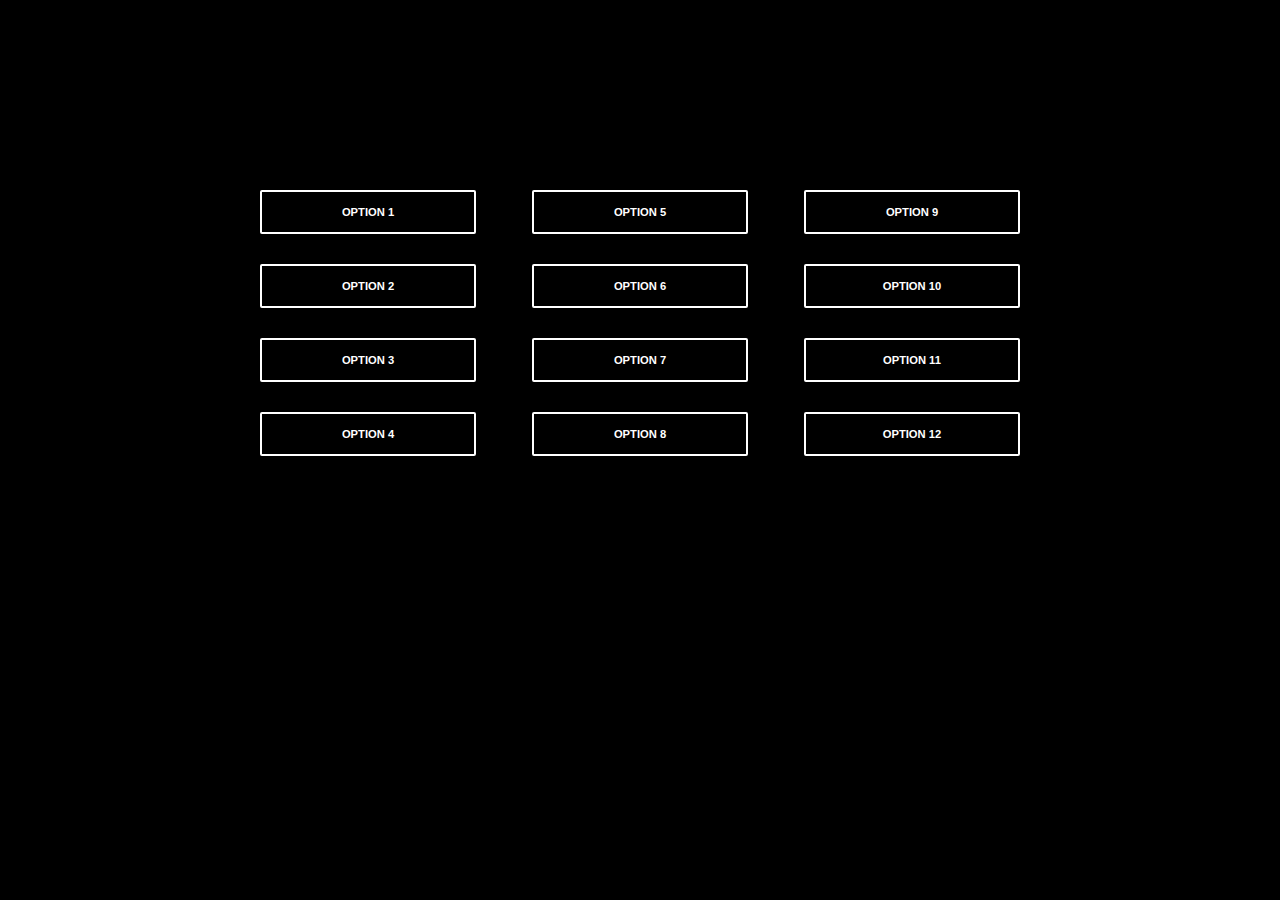
<file: pages/btn-hover-effects/index.html>
<!DOCTYPE html>
<html lang="en">

<head>
  <meta charset="UTF-8">
  <meta name="viewport" content="width=device-width, initial-scale=1.0">
  <link rel="stylesheet" href="./styles.css" />
  <title>Animated CSS Buttons</title>
</head>

<body>
  <div class="container">
    <div class="container1">
      <a href="" class="btn btn1">Option 1</a>
      <a href="" class="btn btn2">Option 2</a>
      <a href="" class="btn btn3">Option 3</a>
      <a href="" class="btn btn4">Option 4</a>
    </div>
    <div class="container2">
      <a href="" class="btn btn5">Option 5</a>
      <a href="" class="btn btn6">Option 6</a>
      <a href="" class="btn btn7">Option 7</a>
      <a href="" class="btn btn8">Option 8</a>
    </div>
    <div class="container3">
      <a href="" class="btn btn9">Option 9</a>
      <a href="" class="btn btn10">Option 10</a>
      <a href="" class="btn btn11">Option 11</a>
      <a href="" class="btn btn12">Option 12</a>
    </div>
  </div>
</body>

</html>
</file>
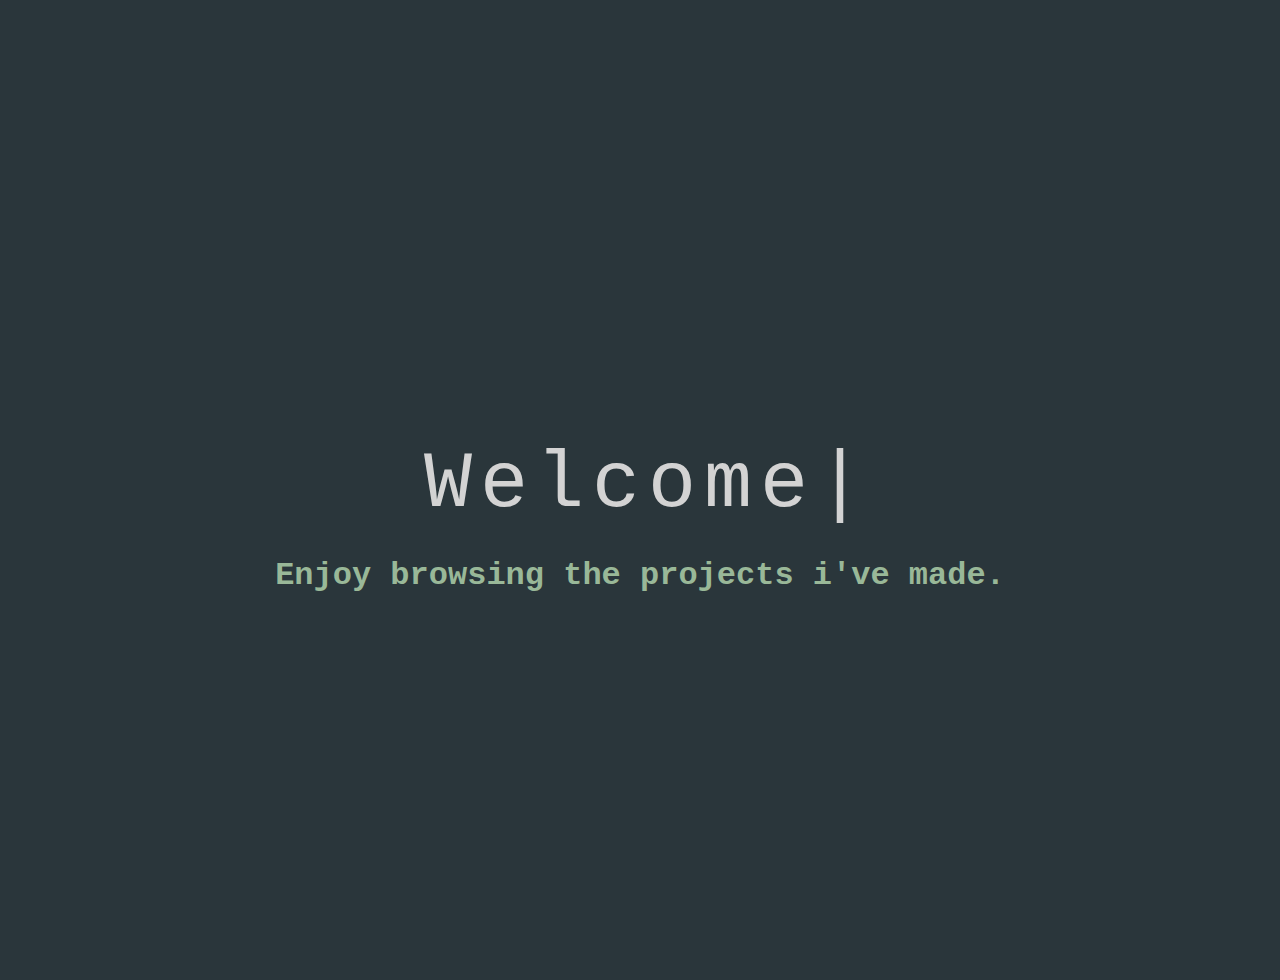
<file: pages/CL-typein-animation/index.html>
<!DOCTYPE html>
<html lang="en">

<head>
  <meta charset="UTF-8">
  <meta http-equiv="X-UA-Compatible" content="IE=edge">
  <meta name="viewport" content="width=device-width, initial-scale=1.0">
  <link rel="stylesheet" href="./style.css">
  <title>welcome-fade-in-effect</title>
</head>

<body>

  <section id="welcome-section">
    <div class="welcome-container">
      <div id="welcome-tilte" class="welcome-title">
        <span class="welcome-animation">W</span>
        <span class="welcome-animation">e</span>
        <span class="welcome-animation">l</span>
        <span class="welcome-animation">c</span>
        <span class="welcome-animation">o</span>
        <span class="welcome-animation">m</span>
        <span class="welcome-animation">e</span>
        <span class="welcome-animation">|</span>
      </div>
      <h2>Enjoy browsing the projects i've made.</h2>
    </div>

  </section>

</body>

</html>
</file>
<file: pages/btn-hover-effects/styles.css>
body {
    margin: 0;
    padding: 0;
    background-color: #000;
    display: flex;

}

.container {
    display: grid;
    margin: 10rem auto;
    width: 800px;
    grid-gap: 1rem;
    grid-template-columns: repeat(auto-fit, minmax(150px, 1fr));
}

.container1 {
    text-align: center;
}

.container2 {
    text-align: center;
}

.container3 {
    text-align: center;
}

.btn {
    position: relative;
    display: block;
    color: #fff;
    font-size: 0.7rem;
    font-family: Arial, Helvetica, sans-serif;
    font-weight: 600;
    text-decoration: none; 
    margin: 30px 20px;
    border: 2px solid #fff;
    border-radius: 2px;
    padding: 14px 30px;
    text-transform: uppercase;
    overflow: hidden;
    transition: 0.9s all ease;
}

.btn:before {
    background: #fff;
    content: "";
    top: 50%;
    left: 50%;
    z-index: -1;
    transition: 0.3s all ease;
    position: absolute;
}

.btn:hover {
    color: #000;
   
}

/* Option 1 */
.btn1:before {
    width: 0;
    height: 100%;
    transform: translate(-50%, -50%);

}
.btn1:hover::before {
    width: 100%;
}

/* Option 2 */

.btn2:before {
    width: 100%;
    height: 0;
    transform: translate(-50%, -50%);
}

.btn2:hover::before {
    height: 110%;
}

/* Option 3 */
.btn3:before {
    width: 100%;
    height: 0;
    transform: translate(-50%, -50%) rotate(45deg);
}

.btn3:hover::before {
    height: 450%;
}

/* Option 4 */
.btn4:before {
    width: 100%;
    height: 0 ;
    transform: translate(-50%, -50%) rotate(-45deg);
}

.btn4:hover::before {
    height: 450%;
}
/* Option 5 */
.btn5:before {
    top: 0;
    left: 0;
    width: 100%;
    height: 0;
}

.btn5:hover::before {
    height: 100%;
}

/* Option 6 */
.btn6:before {
    top:110%; /* 110% because @ 100% there was an shake of object in the animation */
    left: 0;   /* so i moved the shake out of view due to the hidden overflow*/
    width: 100%;
    height: 0;
    transform: translate(0 , -100%);
}

.btn6:hover::before {
    height: 111%;
}

/* Option 7 */

.btn7:before {
    top:0;
    left: 0;
    width: 0;
    height: 100%;
}

.btn7:hover::before {
    width: 100%;
}

/* Option 8 */
.btn8:before {
    top:0;
    left: 100%;
    width: 0;
    height: 100%;
    transform: translate(-100%, 0);
    
}

.btn8:hover::before {
    width: 100%;
}

/* Option 9 */
.btn9:before {
    top:100%;
    left: 0;
    width: 100%;
    height: 0;
    transform: translate(0, -100%);
}

.btn9:hover::before {
    height: 0%;
}
</file>
<file: pages/CL-typein-animation/style.css>
:root {
  --primary-color: #99b898;
  --secondary-color: #f8b195;
  --accent-color: lightgrey;
  --dark-color: #2a363b;
  --light-color: rgb(245, 246, 247);
}

body {
  margin: 0;
  padding: 0;
  background: var(--dark-color);
  color: var(--primary-color);
  font-family: "Courier New", Courier, monospace;
}

a {
  text-decoration: none;
  color: var(--secondary-color);
}

a:hover {
  color: var(--light-color);
}

ul {
  list-style-type: none;
  margin: 0;
  padding: 0;
}

h2 {
  font-size: 2rem;
  color: var(--primary-color);
}

/* Welcome */

#welcome-section {
  height: 100vh;
  margin-top: 5rem;
  display: flex;
}

.welcome-container {
  display: flex;
  text-align: center;
  flex-direction: column;
  margin: auto;
  padding: 5rem;
}

.welcome-title {
  display: flex;
  margin: 0 auto;
  transition: opacity 2s;
}

span {
  margin-left: 0.5rem;
  font-size: 5rem;
}

.welcome-title span {
  color: var(--accent-color);
  overflow: hidden;
}

@keyframes blinkin {
  from {
    opacity: 0;
  }

  50% {
    opacity: 1;
  }

  to {
    opacity: 0;
  }
}
@keyframes fadein {
  from {
    width: 0;
  }
  to {
    width: auto;
  }
}

.welcome-title span:nth-child(1) {
  animation: fadein 0.8s linear;
}

.welcome-title span:nth-child(2) {
  animation: fadein 1s linear;
}

.welcome-title span:nth-child(3) {
  animation: fadein 1.2s linear;
}

.welcome-title span:nth-child(4) {
  animation: fadein 1.4s linear;
}

.welcome-title span:nth-child(5) {
  animation: fadein 1.6s linear;
}

.welcome-title span:nth-child(6) {
  animation: fadein 1.8s linear;
}

.welcome-title span:nth-child(7) {
  animation: fadein 2s linear;
}

.welcome-title span:nth-child(8) {
  animation: blinkin 1.5s infinite linear;
}
</file>
